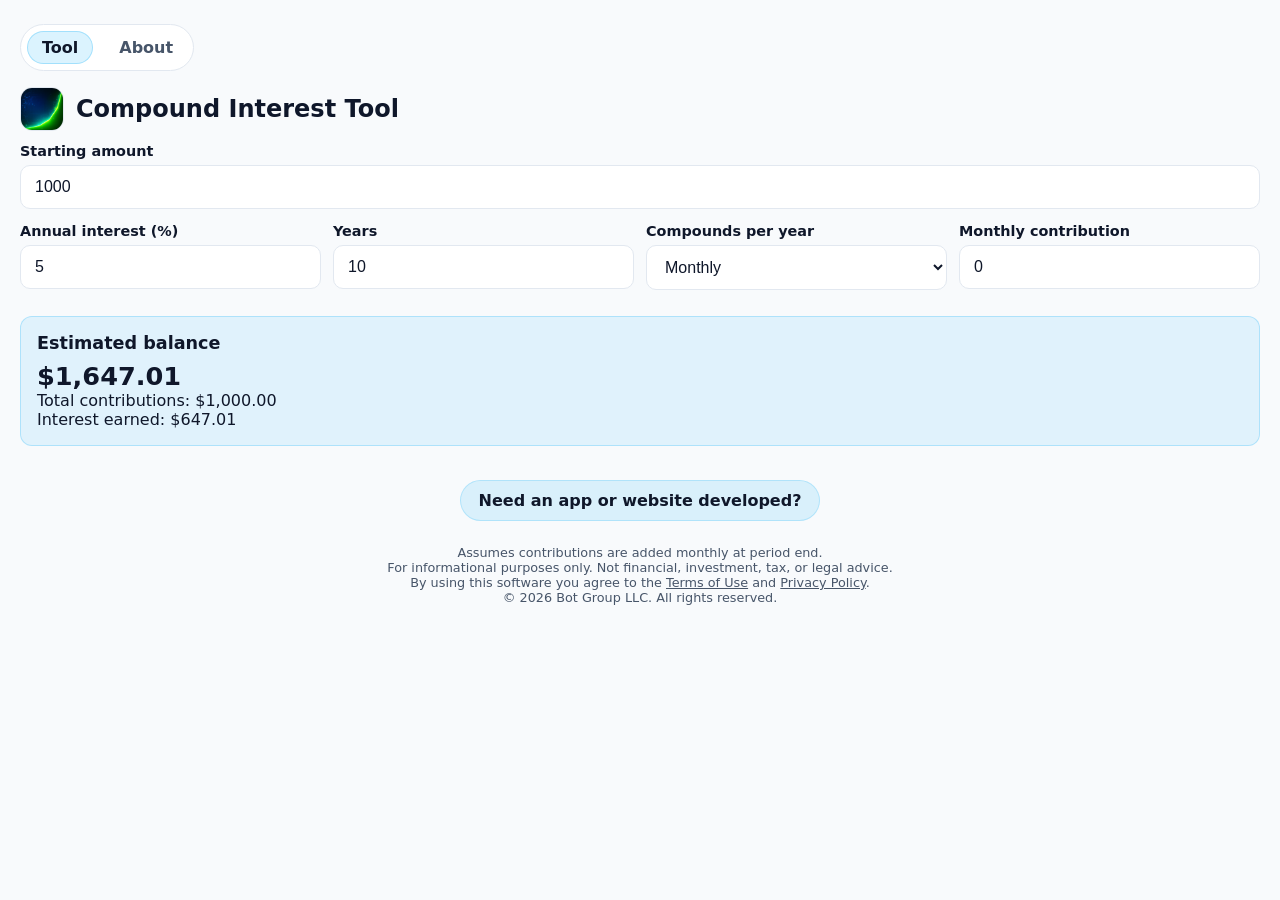
<file: src/index.html>
<!DOCTYPE html>
<html lang="en">
<head>
  <meta charset="UTF-8" />
  <meta name="viewport" content="width=device-width, initial-scale=1" />
  <title>Compound Interest Tool</title>
  <link rel="icon" href="icon.png" type="image/png" />
  <link rel="stylesheet" href="styles.css" />
  <meta name="description" content="Compound interest calculator and investment growth calculator with monthly contributions. Mobile-friendly savings and interest rate calculator for future value planning." />
  <meta property="og:title" content="Compound Interest Tool" />
  <meta property="og:description" content="Compound interest calculator and investment growth calculator with monthly contributions. Mobile-friendly savings and interest rate calculator for future value planning." />
  <meta property="og:type" content="website" />
  <meta property="og:url" content="https://compound.jamesonsaunders.com/" />
  <meta property="og:image" content="https://compound.jamesonsaunders.com/icon.png" />
  <meta name="twitter:card" content="summary" />
  <meta name="twitter:title" content="Compound Interest Tool" />
  <meta name="twitter:description" content="Compound interest calculator and investment growth calculator with monthly contributions. Mobile-friendly savings and interest rate calculator for future value planning." />
  <meta name="twitter:image" content="https://compound.jamesonsaunders.com/icon.png" />
</head>
<body>
  <main class="tool-main">
    <nav class="tab-bar" aria-label="Primary">
      <a class="active" href="index.html">Tool</a>
      <a href="about.html">About</a>
    </nav>

    <div class="title-row">
      <span class="logo" aria-hidden="true">
        <img src="icon.png" alt="" />
      </span>
      <h1>Compound Interest Tool</h1>
    </div>

    <form id="compound-form" novalidate>
      <div>
        <label for="principal">Starting amount</label>
        <input id="principal" name="principal" type="number" inputmode="decimal" min="0" step="0.01" value="1000" required />
      </div>

      <div class="row">
        <div>
          <label for="rate">Annual interest (%)</label>
          <input id="rate" name="rate" type="number" inputmode="decimal" min="0" step="0.01" value="5" required />
        </div>
        <div>
          <label for="years">Years</label>
          <input id="years" name="years" type="number" inputmode="numeric" min="0" step="1" value="10" required />
        </div>
        <div>
          <label for="frequency">Compounds per year</label>
          <select id="frequency" name="frequency">
            <option value="1">Yearly</option>
            <option value="2">Semi-annual</option>
            <option value="4">Quarterly</option>
            <option value="12" selected>Monthly</option>
            <option value="365">Daily</option>
          </select>
        </div>
        <div>
          <label for="contribution">Monthly contribution</label>
          <input id="contribution" name="contribution" type="number" inputmode="decimal" min="0" step="0.01" value="0" />
        </div>
      </div>
    </form>

    <section class="result" aria-live="polite">
      <h2>Estimated balance</h2>
      <strong id="balance">$0.00</strong>
      <div id="contributions"></div>
      <div id="interest"></div>
    </section>

    <div class="cta">
      <a href="https://botgroupllc.com" target="_blank" rel="noreferrer">Need an app or website developed?</a>
    </div>

    <div class="footer">
      Assumes contributions are added monthly at period end.
      <div>For informational purposes only. Not financial, investment, tax, or legal advice.</div>
      <div>
        By using this software you agree to the
        <a href="https://jamesonsaunders.com/terms-of-use" target="_blank" rel="noreferrer">Terms of Use</a>
        and
        <a href="http://jamesonsaunders.com/privacy" target="_blank" rel="noreferrer">Privacy Policy</a>.
      </div>
      <div>© 2026 Bot Group LLC. All rights reserved.</div>
    </div>
  </main>

  <script>
    const form = document.getElementById('compound-form');
    const balanceEl = document.getElementById('balance');
    const contributionsEl = document.getElementById('contributions');
    const interestEl = document.getElementById('interest');

    const formatCurrency = (value) =>
      new Intl.NumberFormat('en-US', {
        style: 'currency',
        currency: 'USD',
        maximumFractionDigits: 2,
      }).format(value);

    const calculate = () => {
      const principal = parseFloat(form.principal.value) || 0;
      const rate = (parseFloat(form.rate.value) || 0) / 100;
      const years = parseFloat(form.years.value) || 0;
      const frequency = parseFloat(form.frequency.value) || 1;
      const monthlyContribution = parseFloat(form.contribution.value) || 0;

      const totalPeriods = years * frequency;
      const periodRate = rate / frequency;

      let balance = principal * Math.pow(1 + periodRate, totalPeriods);

      if (monthlyContribution > 0 && years > 0) {
        const monthlyRate = rate / 12;
        const months = years * 12;
        if (monthlyRate === 0) {
          balance += monthlyContribution * months;
        } else {
          balance += monthlyContribution * ((Math.pow(1 + monthlyRate, months) - 1) / monthlyRate);
        }
      }

      const totalContributions = principal + monthlyContribution * (years * 12);
      const interestEarned = balance - totalContributions;

      balanceEl.textContent = formatCurrency(balance);
      contributionsEl.textContent = `Total contributions: ${formatCurrency(totalContributions)}`;
      interestEl.textContent = `Interest earned: ${formatCurrency(interestEarned)}`;
    };

    form.addEventListener('input', calculate);
    calculate();
  </script>
</body>
</html>
</file>
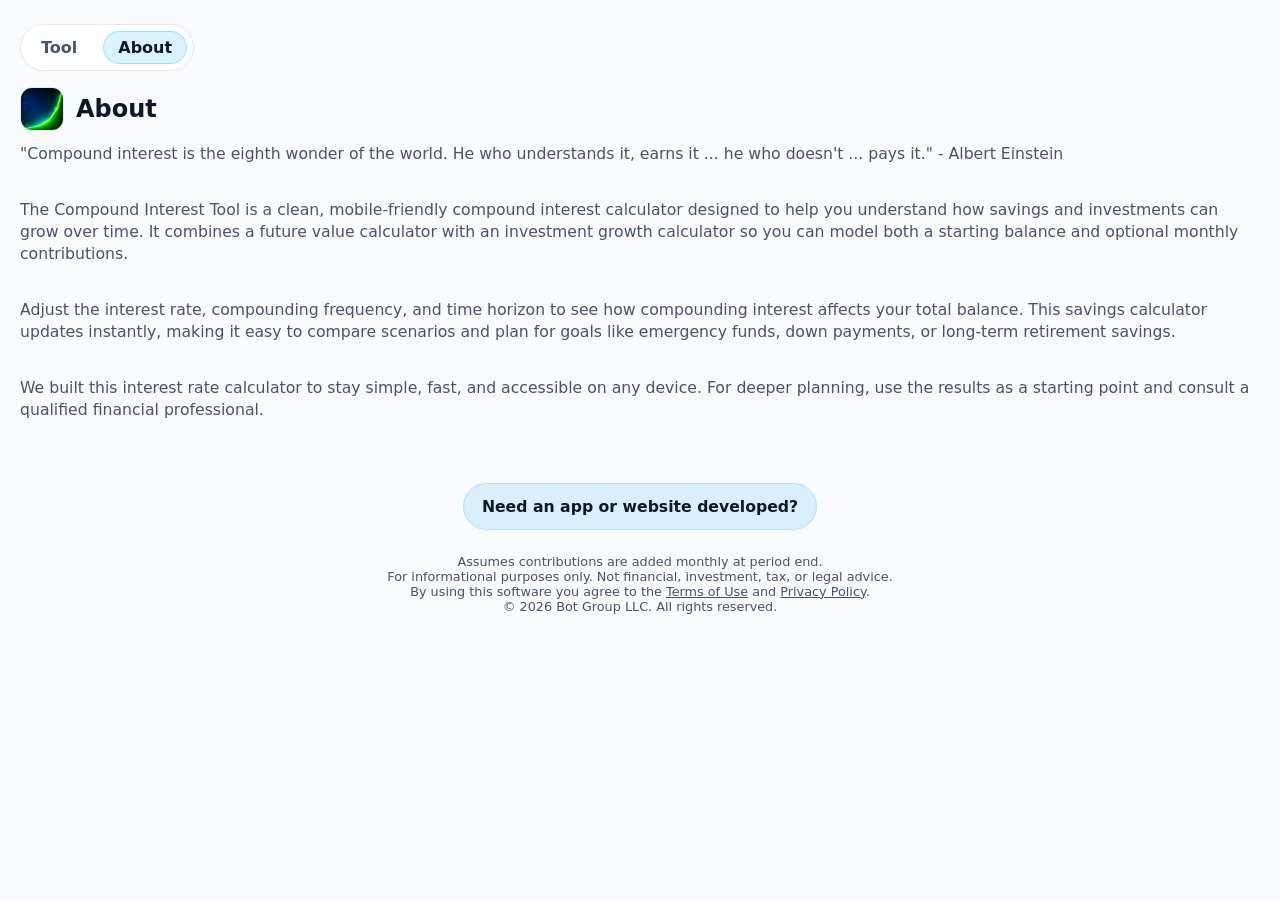
<file: src/about.html>
<!DOCTYPE html>
<html lang="en">
<head>
  <meta charset="UTF-8" />
  <meta name="viewport" content="width=device-width, initial-scale=1" />
  <title>About · Compound Interest Tool</title>
  <link rel="icon" href="icon.png" type="image/png" />
  <link rel="stylesheet" href="styles.css" />
  <meta name="description" content="About the Compound Interest Tool — a mobile-friendly compound interest calculator for savings and investment growth planning." />
  <meta property="og:title" content="About · Compound Interest Tool" />
  <meta property="og:description" content="Learn about the mobile-friendly compound interest calculator built for savings and investment growth planning." />
  <meta property="og:type" content="website" />
  <meta property="og:url" content="https://compound.jamesonsaunders.com/about.html" />
  <meta property="og:image" content="https://compound.jamesonsaunders.com/icon.png" />
  <meta name="twitter:card" content="summary" />
  <meta name="twitter:title" content="About · Compound Interest Tool" />
  <meta name="twitter:description" content="Learn about the mobile-friendly compound interest calculator built for savings and investment growth planning." />
  <meta name="twitter:image" content="https://compound.jamesonsaunders.com/icon.png" />
</head>
<body>
  <main class="tool-main">
    <nav class="tab-bar" aria-label="Primary">
      <a href="index.html">Tool</a>
      <a class="active" href="about.html">About</a>
    </nav>

    <div class="title-row">
      <span class="logo" aria-hidden="true">
        <img src="icon.png" alt="" />
      </span>
      <h1>About</h1>
    </div>

    <section class="content">
      <p>
        "Compound interest is the eighth wonder of the world. He who understands it, earns it ... he who doesn't ... pays it." - Albert Einstein
      </p>
      <p>
        The Compound Interest Tool is a clean, mobile-friendly compound interest calculator designed to help you understand how savings and investments can grow over time. It combines a future value calculator with an investment growth calculator so you can model both a starting balance and optional monthly contributions.
      </p>
      <p>
        Adjust the interest rate, compounding frequency, and time horizon to see how compounding interest affects your total balance. This savings calculator updates instantly, making it easy to compare scenarios and plan for goals like emergency funds, down payments, or long-term retirement savings.
      </p>
      <p>
        We built this interest rate calculator to stay simple, fast, and accessible on any device. For deeper planning, use the results as a starting point and consult a qualified financial professional.
      </p>
      <div class="cta">
        <a href="https://botgroupllc.com" target="_blank" rel="noreferrer">Need an app or website developed?</a>
      </div>
    </section>

    <div class="footer">
      Assumes contributions are added monthly at period end.
      <div>For informational purposes only. Not financial, investment, tax, or legal advice.</div>
      <div>
        By using this software you agree to the
        <a href="https://jamesonsaunders.com/terms-of-use" target="_blank" rel="noreferrer">Terms of Use</a>
        and
        <a href="http://jamesonsaunders.com/privacy" target="_blank" rel="noreferrer">Privacy Policy</a>.
      </div>
      <div>© 2026 Bot Group LLC. All rights reserved.</div>
    </div>
  </main>
</body>
</html>
</file>
<file: src/styles.css>
:root {
  color-scheme: light dark;
  --bg: #0f172a;
  --card: #111827;
  --text: #e5e7eb;
  --muted: #9ca3af;
  --accent: #38bdf8;
  --input: #0b1220;
  --border: #1f2937;
}

@media (prefers-color-scheme: light) {
  :root {
    --bg: #f8fafc;
    --card: #ffffff;
    --text: #0f172a;
    --muted: #475569;
    --accent: #0284c7;
    --input: #f1f5f9;
    --border: #e2e8f0;
  }
}

* {
  box-sizing: border-box;
}

body {
  margin: 0;
  font-family: ui-sans-serif, system-ui, -apple-system, BlinkMacSystemFont, "Segoe UI", sans-serif;
  background: var(--bg);
  color: var(--text);
  min-height: 100vh;
  overflow-x: hidden;
}

main {
  width: 100%;
  min-height: 100vh;
  padding: 24px 20px 32px;
  display: grid;
  align-content: start;
  gap: 16px;
  background: var(--bg);
}

.tool-main {
  gap: 6px;
}

.tab-bar {
  display: flex;
  justify-content: space-between;
  gap: 12px;
  padding: 6px;
  border-radius: 999px;
  background: var(--card);
  border: 1px solid var(--border);
  width: fit-content;
  margin-bottom: 10px;
}

.tab-bar a {
  text-decoration: none;
  color: var(--muted);
  font-weight: 600;
  padding: 6px 14px;
  border-radius: 999px;
  display: inline-flex;
  align-items: center;
  gap: 6px;
  transition: color 0.2s ease, background 0.2s ease;
}

.tab-bar a.active {
  color: var(--text);
  background: rgba(56, 189, 248, 0.18);
  border: 1px solid rgba(56, 189, 248, 0.35);
}

.title-row {
  display: flex;
  align-items: center;
  gap: 12px;
  margin-bottom: 6px;
}

.logo {
  width: 44px;
  height: 44px;
  border-radius: 12px;
  overflow: hidden;
  background: var(--card);
  border: 1px solid var(--border);
  display: inline-flex;
  align-items: center;
  justify-content: center;
}

.logo img {
  width: 100%;
  height: 100%;
  object-fit: contain;
}

h1 {
  font-size: 1.5rem;
  margin: 0;
}

p {
  margin: 0 0 20px;
  color: var(--muted);
  line-height: 1.4;
}

form {
  display: grid;
  gap: 14px;
}

label {
  font-size: 0.9rem;
  font-weight: 600;
  display: block;
  margin-bottom: 6px;
}

input,
select {
  width: 100%;
  padding: 12px 14px;
  border-radius: 10px;
  border: 1px solid var(--border);
  background: #ffffff;
  color: #0f172a;
  font-size: 1rem;
}

.row {
  display: grid;
  gap: 12px;
  grid-template-columns: repeat(auto-fit, minmax(160px, 1fr));
}

.result {
  margin-top: 20px;
  padding: 16px;
  border-radius: 12px;
  background: rgba(56, 189, 248, 0.12);
  border: 1px solid rgba(56, 189, 248, 0.3);
  max-width: 100%;
  overflow-x: auto;
  white-space: nowrap;
  -webkit-overflow-scrolling: touch;
}

.result h2 {
  margin: 0 0 8px;
  font-size: 1.1rem;
}

.result strong {
  font-size: 1.6rem;
  display: block;
  margin-top: 4px;
}

.content {
  display: grid;
  gap: 14px;
  color: var(--muted);
  line-height: 1.6;
  font-size: 0.98rem;
}

.content strong {
  color: var(--text);
}

.footer {
  margin-top: 18px;
  font-size: 0.8rem;
  color: var(--muted);
  text-align: center;
}

.footer a {
  color: inherit;
  text-decoration: underline;
}

.cta {
  margin-top: 28px;
  text-align: center;
  font-weight: 600;
}

.cta a,
.cta-button {
  display: inline-flex;
  align-items: center;
  justify-content: center;
  padding: 10px 18px;
  border-radius: 999px;
  background: rgba(56, 189, 248, 0.16);
  color: var(--text);
  text-decoration: none;
  font-weight: 600;
  border: 1px solid rgba(56, 189, 248, 0.25);
  box-shadow: none;
  transition: transform 0.2s ease, box-shadow 0.2s ease, opacity 0.2s ease;
}

.cta a:hover,
.cta-button:hover {
  transform: translateY(-1px);
  box-shadow: none;
}

.cta a:active,
.cta-button:active {
  transform: translateY(0);
  opacity: 0.9;
}
</file>
